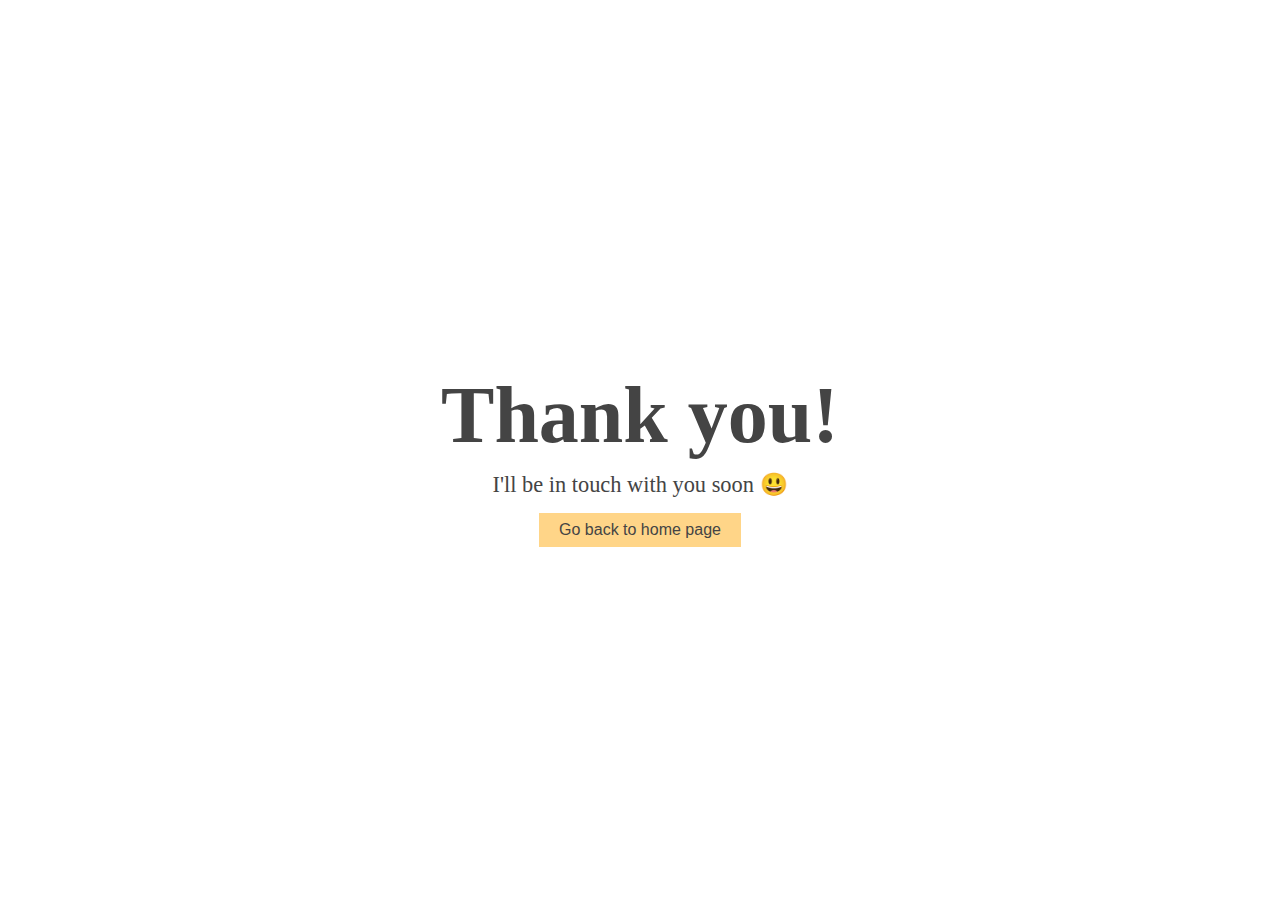
<file: thanks.html>
<!DOCTYPE html>
<html lang="en">
  <head>
    <meta charset="UTF-8" />
    <meta http-equiv="X-UA-Compatible" content="IE=edge" />
    <meta name="viewport" content="width=device-width, initial-scale=1.0" />
    <title>Thank you!</title>
    <style>
      main {
        height: 100vh;
        display: grid;
        place-items: center;
        text-align: center;
      }

      h1 {
        font-size: 5rem;
        color: #444;
        margin: 0 0 10px;
      }

      p {
        font-size: 1.4rem;
        color: #444;
        margin: 0 0 15px;
      }

      a {
        display: inline-block;
        background-color: #ffd588;
        font-family: sans-serif;
        padding: 8px 20px;
        text-decoration: none;
        color: #444;
      }
    </style>
  </head>
  <body>
    <main>
      <div>
        <h1>Thank you!</h1>
        <p>I'll be in touch with you soon 😃</p>
        <a href="https://tauhid8k.github.io/my-portfolio/"
          >Go back to home page</a
        >
      </div>
    </main>
  </body>
</html>
</file>
